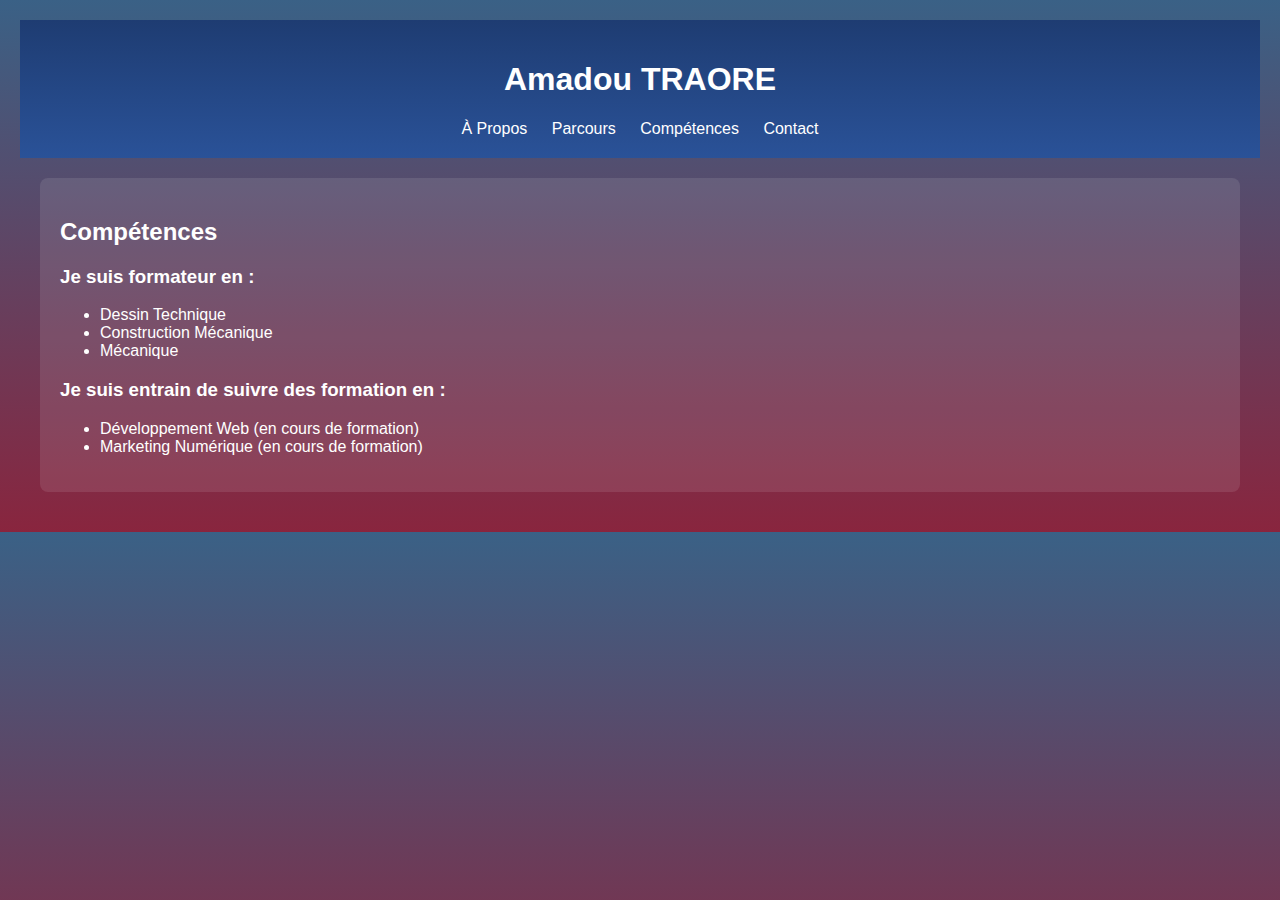
<file: competence.html>
<!DOCTYPE html>
<html lang="fr">
<head>
    <meta charset="UTF-8">
    <meta name="viewport" content="width=device-width, initial-scale=1.0">
    <title>Portfolio d'Amadou TRAORE</title>
    <link rel="stylesheet" href="portfolio.css">
</head>
<body>
    <header>
        <h1>Amadou TRAORE</h1>
        <nav>
            <ul>
                <li><a href="portfolio.html">À Propos</a></li>
                <li><a href="parcours.html">Parcours</a></li>
                <li><a href="competence.html">Compétences</a></li>
                <li><a href="contacts.html">Contact</a></li>
            </ul>
        </nav>
    </header>
    <section id="skills">
        <h2>Compétences</h2>
       
        <h3>Je suis formateur en :</h3>
        <ul>
            <li>Dessin Technique</li>
            <li>Construction Mécanique</li>
            <li>Mécanique</li>
        </ul>
        <h3>Je suis entrain de suivre des formation en :</h3>
        <ul>
            <li>Développement Web (en cours de formation)</li>
            <li>Marketing Numérique (en cours de formation)</li>
        </ul>    
    </section>
    <script src="portfolio.js"></script>
</body>
</html>
</file>
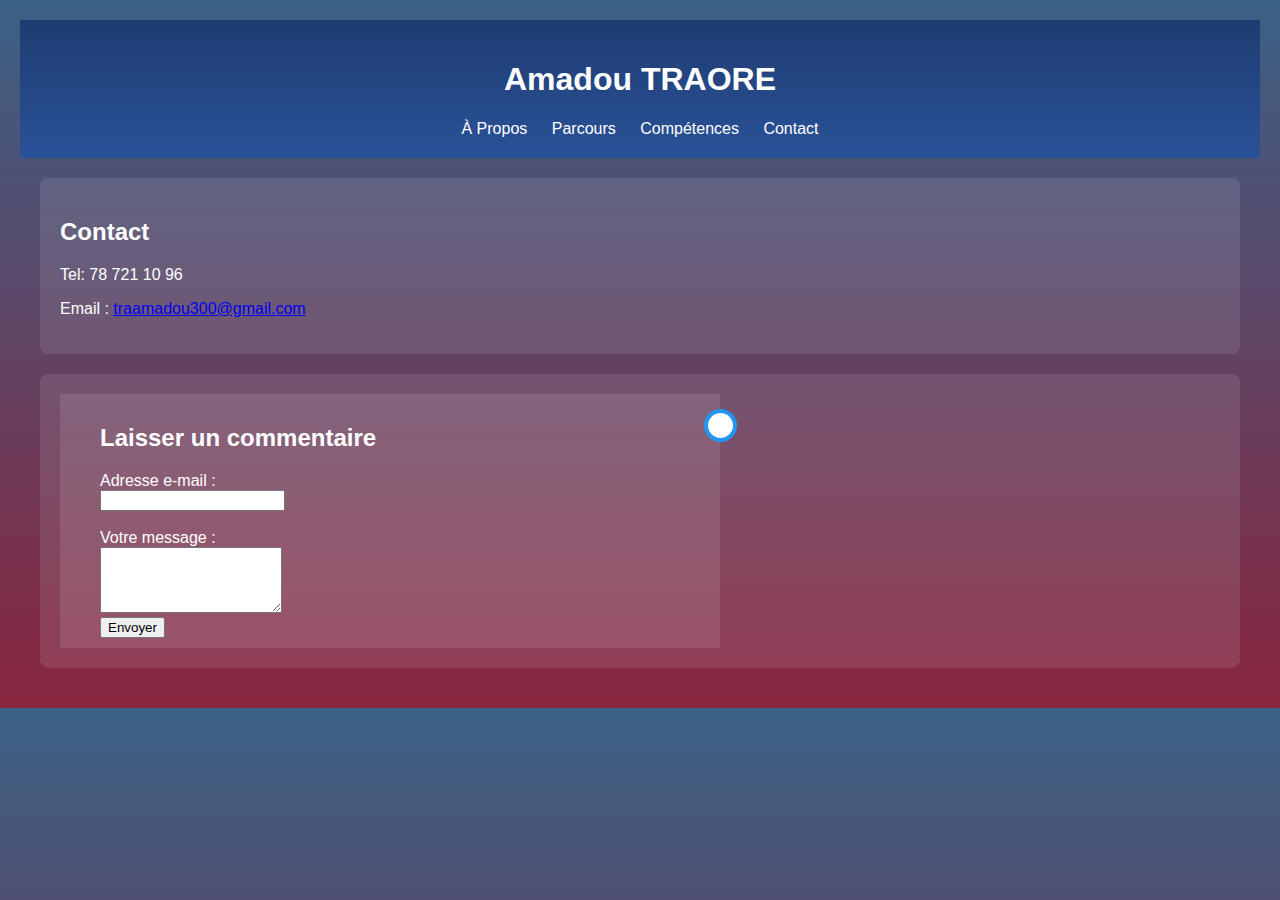
<file: contacts.html>
<!DOCTYPE html>
<html lang="fr">
<head>
    <meta charset="UTF-8">
    <meta name="viewport" content="width=device-width, initial-scale=1.0">
    <title>Portfolio d'Amadou TRAORE</title>
    <link rel="stylesheet" href="portfolio.css">
</head>
<body>
    <header>
        <h1>Amadou TRAORE</h1>
        <nav>
            <ul>
                <li><a href="portfolio.html">À Propos</a></li>
                <li><a href="parcours.html">Parcours</a></li>
                <li><a href="competence.html">Compétences</a></li>
                <li><a href="contacts.html">Contact</a></li>
            </ul>
        </nav>
    </header>
    <section id="contact">
        <h2>Contact</h2>
        <p>Tel: 78 721 10 96</p>
        <p>Email : <a href="mailto:traamadou300@gmail.com">traamadou300@gmail.com</a> 
    </section>
    <section >
    <div class="container">
        <h2>Laisser un commentaire</h2>
        <label for="email">Adresse e-mail :</label><br>
        <input type="email" id="email" name="email" required><br><br>
        <label for="message">Votre message :</label><br>
        <textarea id="message" name="message" rows="4" required></textarea><br>
        <button onclick="envoyerMessage()">Envoyer</button>
        <div id="confirmation" class="message"></div>
    </div>
    </section>
    <script src="portfolio.js"></script>
</body>
</html>
</file>
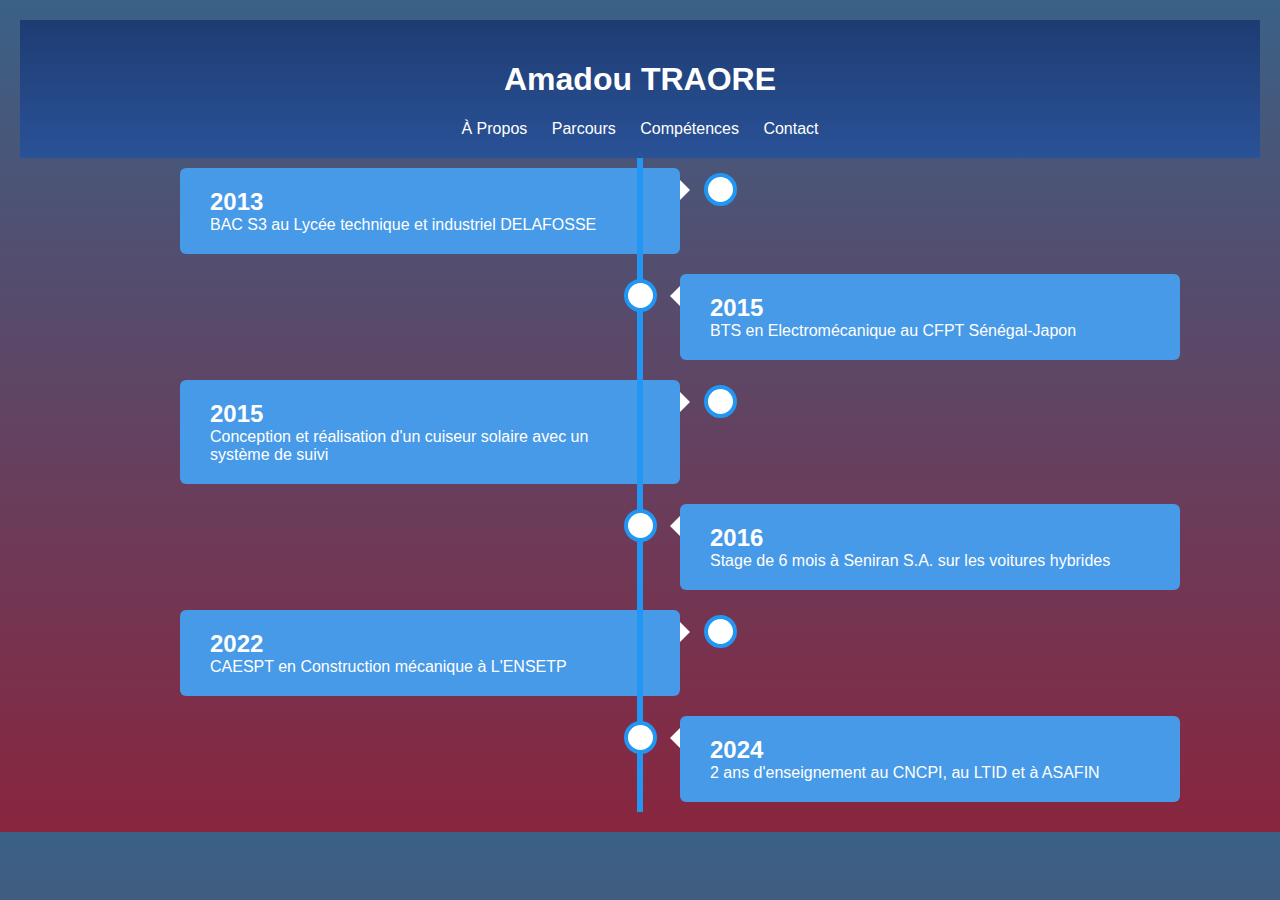
<file: parcours.html>
<!DOCTYPE html>
<html lang="fr">
<head>
    <meta charset="UTF-8">
    <meta name="viewport" content="width=device-width, initial-scale=1.0">
    <title>Portfolio d'Amadou TRAORE</title>
    <link rel="stylesheet" href="portfolio.css">
</head>
<body>
    <header>
        <h1>Amadou TRAORE</h1>
        <nav>
            <ul>
                <li><a href="portfolio.html">À Propos</a></li>
                <li><a href="parcours.html">Parcours</a></li>
                <li><a href="competence.html">Compétences</a></li>
                <li><a href="contacts.html">Contact</a></li>
            </ul>
        </nav>
    </header>

    <div class="timeline">
        <div class="container left">
            <div class="content">
                <h2>2013</h2>
                <p>BAC S3 au Lycée technique et industriel DELAFOSSE</p>
            </div>
        </div>
        <div class="container right">
            <div class="content">
                <h2>2015</h2>
                <p>BTS en Electromécanique au CFPT Sénégal-Japon</p>
            </div>
        </div>
        <div class="container left">
            <div class="content">
                <h2>2015</h2>
                <p>Conception et réalisation d'un cuiseur solaire avec un système de suivi</p>
            </div>
        </div>
        <div class="container right">
            <div class="content">
                <h2>2016</h2>
                <p>Stage de 6 mois à Seniran S.A. sur les voitures hybrides</p>  
            </div>
        </div>
        <div class="container left">
            <div class="content">
                <h2>2022</h2>
                <p>CAESPT en Construction mécanique à L'ENSETP</p>
            </div>
        </div>
        <div class="container right">
            <div class="content">
                <h2>2024</h2>
                <p>2 ans d'enseignement au CNCPI, au LTID et à ASAFIN</p>
            </div>
        </div>
    </div>

    <script src="portfolio.js"></script>
</body>
</html>
</file>
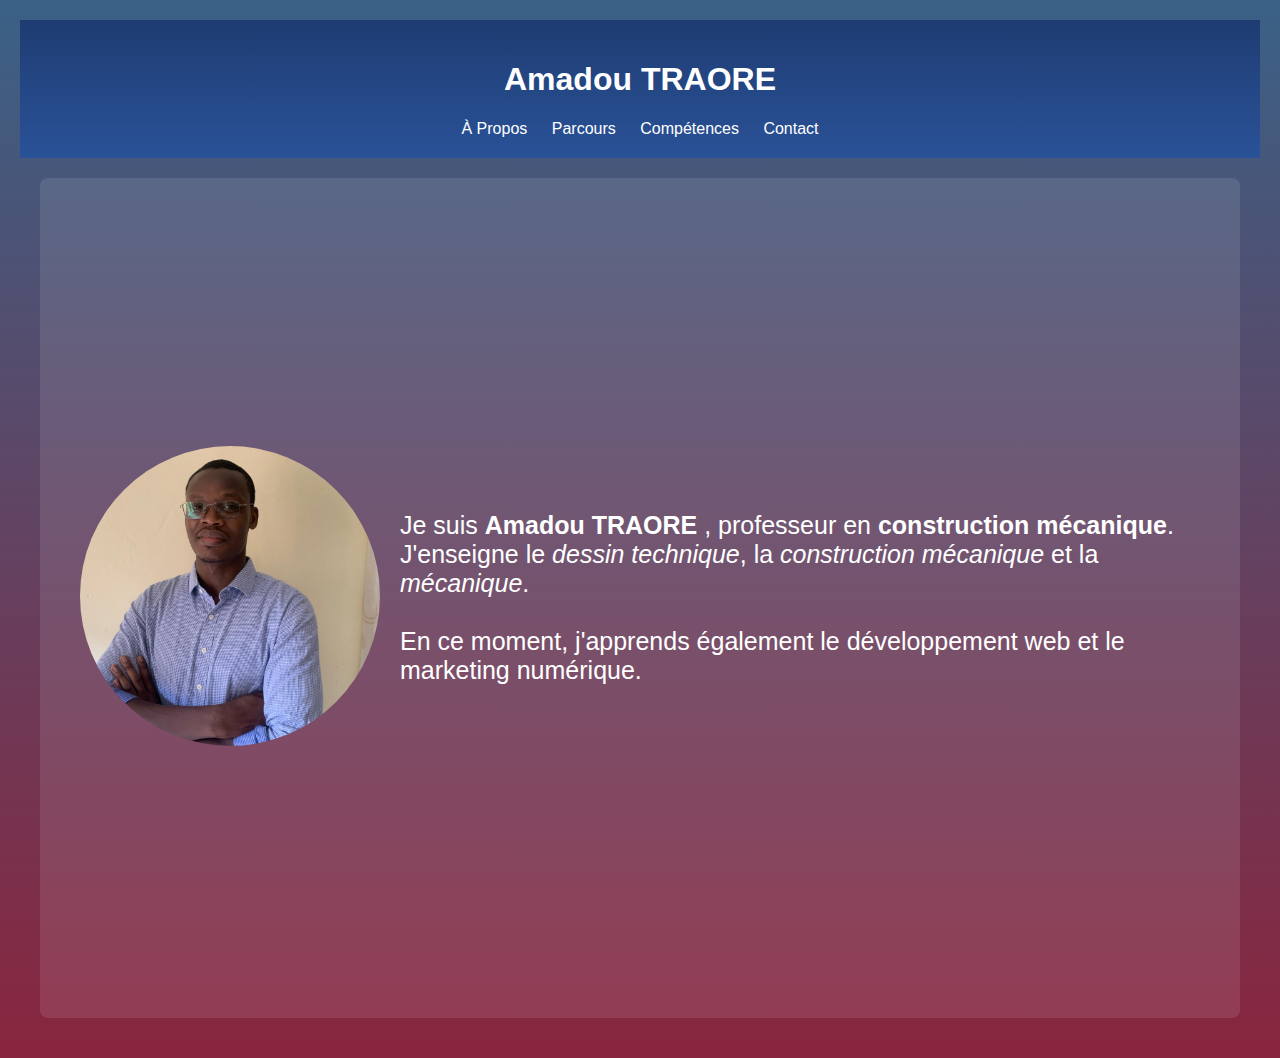
<file: portfolio.html>
<!DOCTYPE html>
<html lang="fr">
<head>
    <meta charset="UTF-8">
    <meta name="viewport" content="width=device-width, initial-scale=1.0">
    <title>Portfolio d'Amadou TRAORE</title>
    <link rel="stylesheet" href="portfolio.css">
</head>
<body>
    <header>
        <h1>Amadou TRAORE</h1>
        <nav>
            <ul>
                <li><a href="portfolio.html">À Propos</a></li>
                <li><a href="parcours.html">Parcours</a></li>
                <li><a href="competence.html">Compétences</a></li>
                <li><a href="contacts.html">Contact</a></li>
            </ul>
        </nav>
    </header>
    <section id="main-content">
        <div class="photo">
            <img src="11.jpg" alt="Photo de profil">
        </div>
        <div class="texte">
            <p>Je suis <strong> Amadou TRAORE </strong>, professeur en <strong>construction mécanique</strong>. <br> 
                J'enseigne le <em>dessin technique</em>, la <em>construction mécanique</em> et la <em>mécanique</em>. <br><br> 
                En ce moment, j'apprends également le développement web et le marketing numérique.</p>
        </div>
    </section>
    <script src="portfolio.js" ></script>
</body>
</html>
</file>
<file: portfolio.css>
body {
    font-family: Arial, Helvetica, sans-serif;
    margin: 0;
    padding: 0;
    background: linear-gradient(to bottom, #3a6186, #89253e);
    color: white;
}
header {
    background: linear-gradient(to bottom, #1e3c72, #2a5298);
    padding: 20px;
    text-align: center;
}
nav ul {
    list-style-type: none;
    padding: 0;
    margin: 0;
}
nav ul li {
    display: inline;
    margin: 0 10px;
}
nav ul li a {
    color: white;
    text-decoration: none;
}
#main-content {
    display: flex;
    align-items: center;
    justify-content: center;
    height: calc(100vh - 100px); /* Ajuste en fonction de la hauteur de l'en-tête */
}
.photo {
    margin-right: 20px;
}
.photo img {
    border-radius: 50%;
    width: 300px;
    height: 300px;
    object-fit: cover;
}
.texte {
    max-width: 800px;
    font-size: 25px;
}
section {
    padding: 20px;
    margin: 20px;
    background-color: rgba(255, 255, 255, 0.1);
    border-radius: 8px;
}
.skills-section {
    background: rgba(0, 0, 0, 0.5);
    padding: 20px;
    border-radius: 10px;
    margin: 20px 0;
}
h1, h2 {
    color: #fff;
}
body {
    font-family: Arial, sans-serif;
    background-color: #f5f5f5;
    padding: 20px;
}
.timeline {
    position: relative;
    max-width: 1000px;
    margin: 0 auto;
}
.timeline::after {
    content: '';
    position: absolute;
    width: 6px;
    background-color: #2196F3;
    top: 0;
    bottom: 0;
    left: 50%;
    margin-left: -3px;
}
.container {
    padding: 10px 40px;
    position: relative;
    background-color: inherit;
    width: 50%;
}
.container::after {
    content: '';
    position: absolute;
    width: 25px;
    height: 25px;
    right: -17px;
    background-color: white;
    border: 4px solid #2196F3;
    top: 15px;
    border-radius: 50%;
    z-index: 1;
}
.left {
    left: 0;
}
.right {
    left: 50%;
}
.left::before {
    content: " ";
    height: 0;
    position: absolute;
    top: 22px;
    width: 0;
    z-index: 1;
    right: 30px;
    border: medium solid white;
    border-width: 10px 0 10px 10px;
    border-color: transparent transparent transparent white;
}
.right::before {
    content: " ";
    height: 0;
    position: absolute;
    top: 22px;
    width: 0;
    z-index: 1;
    left: 30px;
    border: medium solid white;
    border-width: 10px 10px 10px 0;
    border-color: transparent white transparent transparent;
}
.right::after {
    left: -16px;
}
.content {
    padding: 20px 30px;
    background-color: rgb(71, 154, 231);
    position: relative;
    border-radius: 6px;
}
.content h2, .content p {
    margin: 0;
}
</file>
